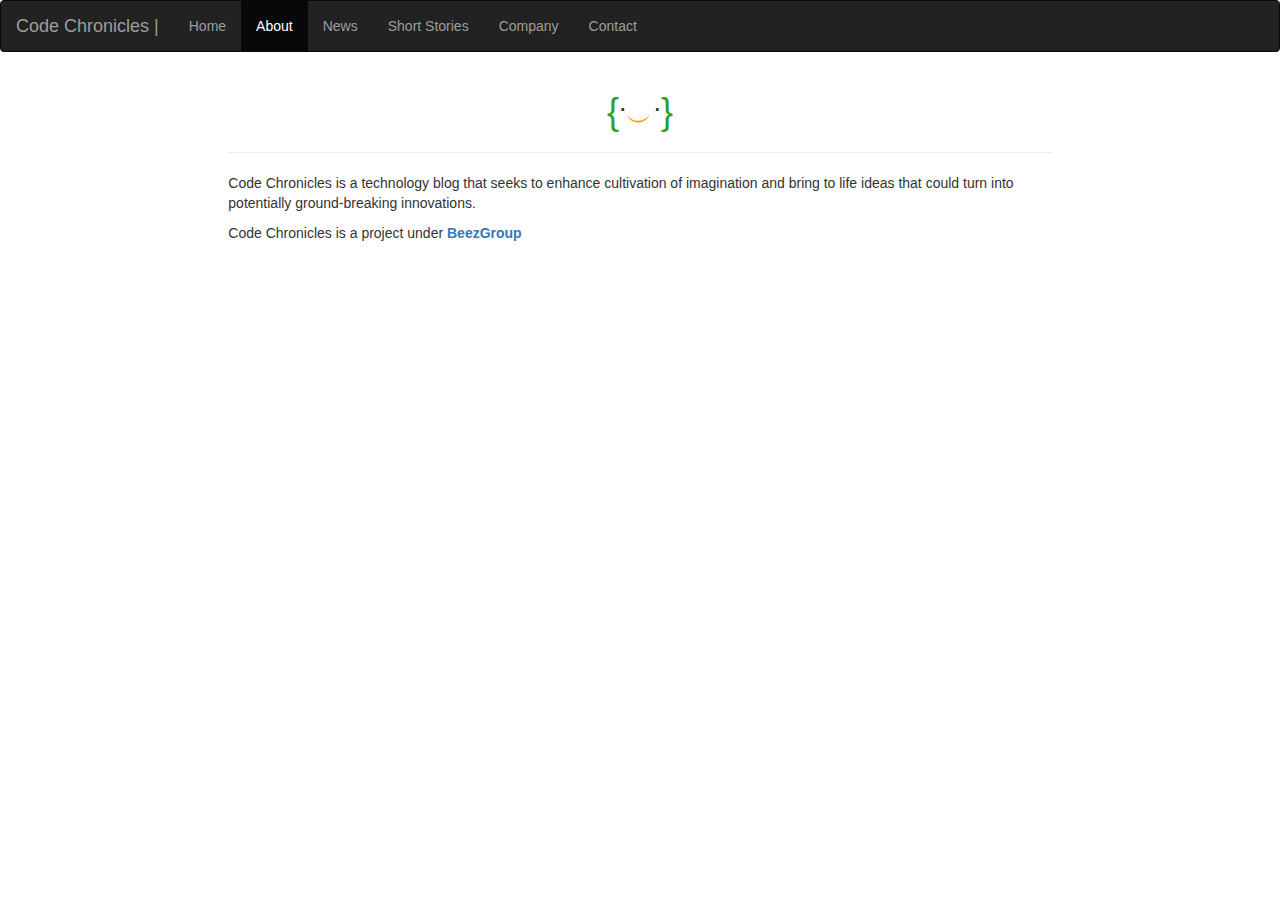
<file: pages/about.html>
<!DOCTYPE html>
<html lang="en"> 
<head>
<meta charset="utf-8">
<meta name="viewport" content="width=device-width, initial-scale=1">
<meta name="description" content="Short technology stories and research" />
<meta property="og:url" content="https://codechronicles.netlify.app/pages/about.html" />
<meta property="og:title" content="Code Chronicles | About" />
<meta property="og:image" content="https://i.ibb.co/FqVxdMW/origimg1.png" />
<meta property="og:description" content="Short technology stories and research" />
<meta property="og:type" content="website" />
<meta property="og:site_name" content="Code Chronicles" />
<title>Code Chronicles | About</title>
<link rel="stylesheet" href="https://maxcdn.bootstrapcdn.com/bootstrap/3.3.7/css/bootstrap.min.css">
<script src="https://ajax.googleapis.com/ajax/libs/jquery/3.2.1/jquery.min.js"></script>
<script src="https://maxcdn.bootstrapcdn.com/bootstrap/3.3.7/js/bootstrap.min.js"></script>
<link rel="apple-touch-icon" sizes="180x180" href="../img/apple-touch-icon.png">
<link rel="icon" type="image/png" sizes="32x32" href="../img/favicon-32x32.png">
<link rel="icon" type="image/png" sizes="16x16" href="../img/favicon-16x16.png">
<link rel="manifest" href="../img/site.webmanifest">
<link rel="stylesheet" href="../styles/main.css">
</head>
<body>
<nav class="navbar navbar-inverse">
  <div class="container-fluid">
    <div class="navbar-header">
      <button type="button" class="navbar-toggle" data-toggle="collapse" data-target="#myNavbar">
        <span class="icon-bar"></span>
        <span class="icon-bar"></span>
        <span class="icon-bar"></span>                        
      </button>
      <a class="navbar-brand" href="#">Code Chronicles |</a>
    </div>
    <div class="collapse navbar-collapse" id="myNavbar">
      <ul class="nav navbar-nav">
        <li><a href="../index.html">Home</a></li>
        <li class="active"><a href="#">About</a></li>
        <li><a href="news.html">News</a></li>
        <li><a href="sstories.html">Short Stories</a></li>
        <li><a href="https://beezgroup.netlify.app">Company</a></li>
        <li><a href="mailto:beezgroup.official@outlook.com">Contact</a></li>
      </ul>
    </div>
  </div>
  </nav>
<div class="container-fluid text-center">
  <div class="row content">
    <div class="col-sm-2 sidenav">      
    </div>
    <div class="col-sm-8 text-left">
      <h1 class="about-heading"><span class="brac">{</span><span><sup>.</sup><sub class="smile">&#65078</sub><sup>.</sup></span><span class="brac">}</span></h1>
      <hr>
      <p>Code Chronicles is a technology blog that seeks to enhance cultivation of imagination and bring to life
        ideas that could turn into potentially ground-breaking innovations.
      </p>
      
      <p>
        Code Chronicles is a project under <a href="https://beezgroup.netlify.app" target="_blank"><b>BeezGroup</b></a>
      </p>  
    </div>
    <div class="col-sm-2 sidenav">      
    </div>
  </div>
</div>  
</body>
</html>
</file>
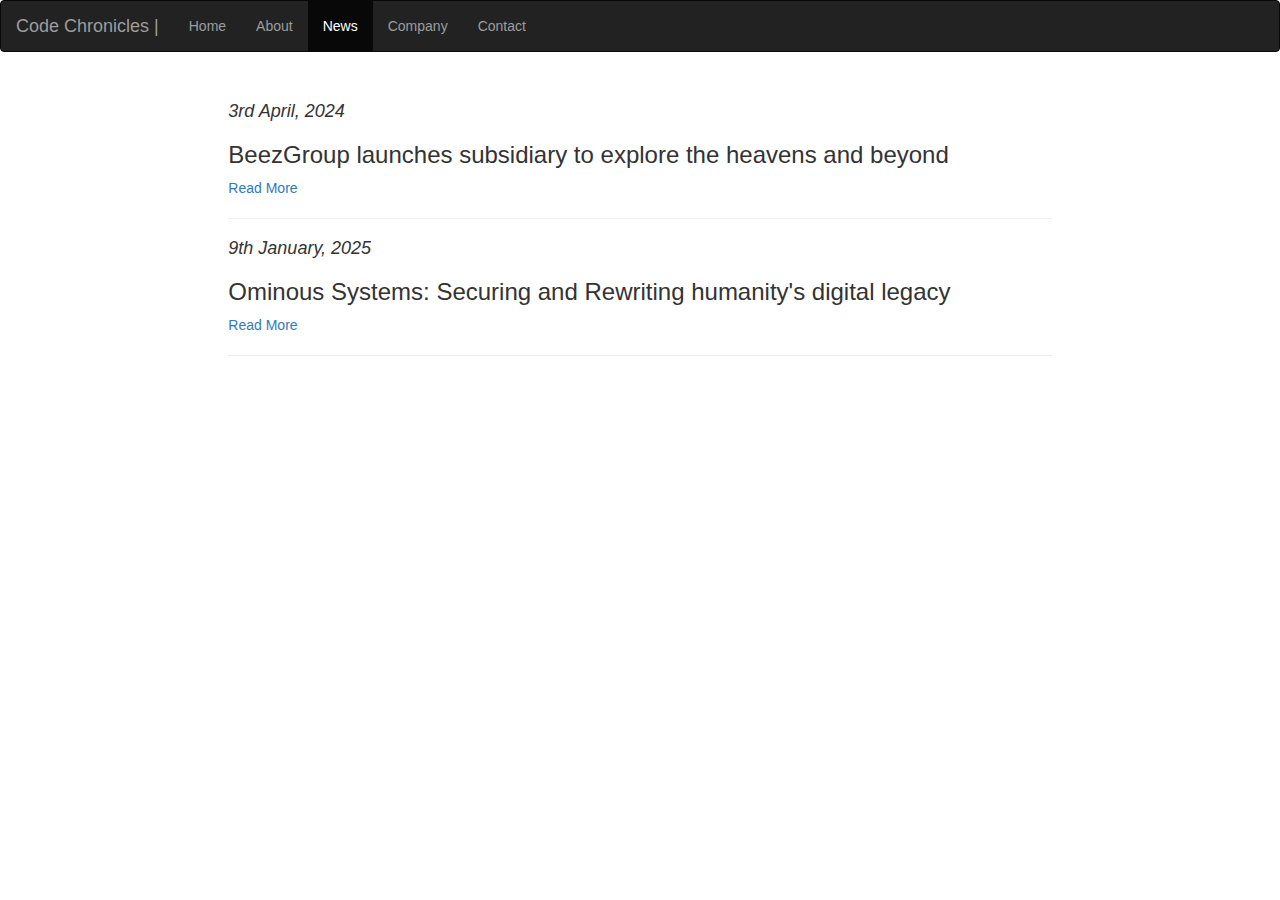
<file: pages/news.html>
<!DOCTYPE html>
<html lang="en"> 
<head>
<meta charset="utf-8">
<meta name="viewport" content="width=device-width, initial-scale=1">
<meta name="description" content="Short technology stories and research" />
<meta property="og:url" content="https://codechronicles.netlify.app/pages/news.html" />
<meta property="og:title" content="Code Chronicles | News" />
<meta property="og:image" content="https://i.ibb.co/FqVxdMW/origimg1.png" />
<meta property="og:description" content="Short technology stories and research" />
<meta property="og:type" content="website" />
<meta property="og:site_name" content="Code Chronicles" />
<title>Code Chronicles | Research</title>
<link rel="stylesheet" href="https://maxcdn.bootstrapcdn.com/bootstrap/3.3.7/css/bootstrap.min.css">
<script src="https://ajax.googleapis.com/ajax/libs/jquery/3.2.1/jquery.min.js"></script>
<script src="https://maxcdn.bootstrapcdn.com/bootstrap/3.3.7/js/bootstrap.min.js"></script>
<link rel="apple-touch-icon" sizes="180x180" href="../img/apple-touch-icon.png">
<link rel="icon" type="image/png" sizes="32x32" href="../img/favicon-32x32.png">
<link rel="icon" type="image/png" sizes="16x16" href="../img/favicon-16x16.png">
<link rel="manifest" href="../img/site.webmanifest">
<link rel="stylesheet" href="../styles/main.css">
</head>
<body>
<nav class="navbar navbar-inverse">
  <div class="container-fluid">
    <div class="navbar-header">
      <button type="button" class="navbar-toggle" data-toggle="collapse" data-target="#myNavbar">
        <span class="icon-bar"></span>
        <span class="icon-bar"></span>
        <span class="icon-bar"></span>                        
      </button>
      <a class="navbar-brand" href="#">Code Chronicles |</a>
    </div>
    <div class="collapse navbar-collapse" id="myNavbar">
      <ul class="nav navbar-nav">
        <li><a href="../index.html">Home</a></li>
        <li><a href="about.html">About</a></li>
        <li class="active"><a href="#">News</a></li>
        <!-- <li><a href="sstories.html">Short Stories</a></li>        -->
        <li><a href="https://beezgroup.netlify.app">Company</a></li> 
        <li><a href="mailto:beezgroup.official@outlook.com">Contact</a></li>
      </ul>
    </div>
  </div>
  </nav>
<div class="container-fluid text-center">
  <div class="row content">
    <div class="col-sm-2 sidenav">      
    </div>
    <div class="col-sm-8 text-left">
      <br>
      <h4><i>3rd April, 2024</i></h4>
      <h3>BeezGroup launches subsidiary to explore the heavens and beyond</h3>
      <p>
        <a href="news/nile_galatic.html">Read More</a>
      </p>
      <hr>
      <h4><i>9th January, 2025</i></h4>
      <h3>Ominous Systems: Securing and Rewriting humanity's digital legacy</h3>
      <p>
        <a href="">Read More</a>
      </p>
      <hr>
      
    </div>
    <div class="col-sm-2 sidenav">      
    </div>
  </div>
</div>  
</body>
</html>
</file>
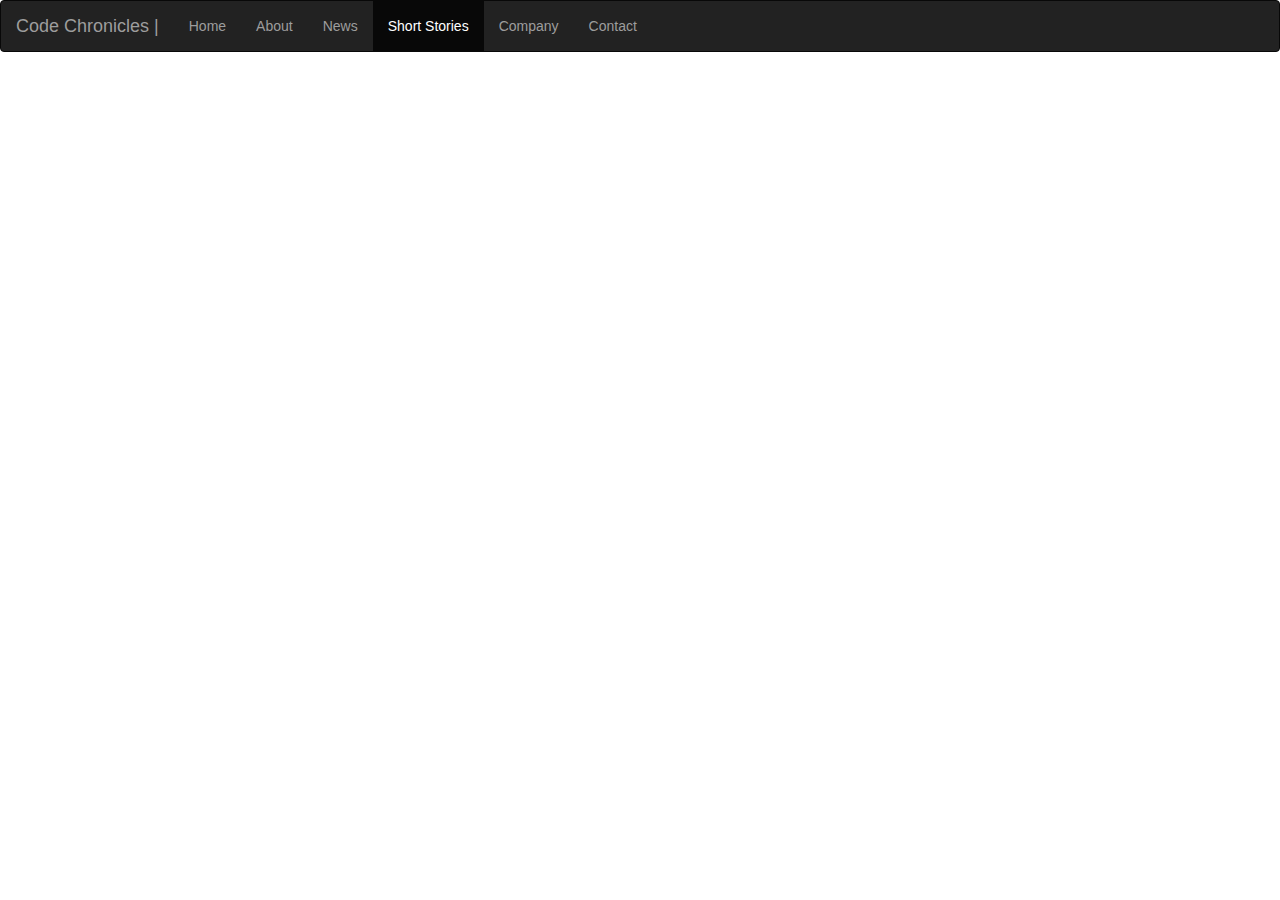
<file: pages/sstories.html>
<!DOCTYPE html>
<html lang="en">  
<head>
<meta charset="utf-8">
<meta name="viewport" content="width=device-width, initial-scale=1">
<meta name="description" content="Short technology stories and research" />
<meta property="og:url" content="https://codechronicles.netlify.app/pages/sstories.html" />
<meta property="og:title" content="Code Chronicles | Short Stories" />
<meta property="og:image" content="https://i.ibb.co/FqVxdMW/origimg1.png" />
<meta property="og:description" content="Short technology stories and research" />
<meta property="og:type" content="website" />
<meta property="og:site_name" content="Code Chronicles" />
<title>Code Chronicles | Short Stories</title>
<link rel="stylesheet" href="https://maxcdn.bootstrapcdn.com/bootstrap/3.3.7/css/bootstrap.min.css">
<script src="https://ajax.googleapis.com/ajax/libs/jquery/3.2.1/jquery.min.js"></script>
<script src="https://maxcdn.bootstrapcdn.com/bootstrap/3.3.7/js/bootstrap.min.js"></script>
<link rel="apple-touch-icon" sizes="180x180" href="../img/apple-touch-icon.png">
<link rel="icon" type="image/png" sizes="32x32" href="../img/favicon-32x32.png">
<link rel="icon" type="image/png" sizes="16x16" href="../img/favicon-16x16.png">
<link rel="manifest" href="../img/site.webmanifest">
<link rel="stylesheet" href="../styles/main.css">
</head>
<body>
<nav class="navbar navbar-inverse">
  <div class="container-fluid">
    <div class="navbar-header">
      <button type="button" title="dropdown" class="navbar-toggle" data-toggle="collapse" data-target="#myNavbar">
        <span class="icon-bar"></span>
        <span class="icon-bar"></span>
        <span class="icon-bar"></span>                        
      </button>
      <a class="navbar-brand" href="#">Code Chronicles |</a>
    </div>
    <div class="collapse navbar-collapse" id="myNavbar">
      <ul class="nav navbar-nav">
        <li><a href="../index.html">Home</a></li>
        <li><a href="about.html">About</a></li>
        <li><a href="news.html">News</a></li>
        <li class="active"><a href="#">Short Stories</a></li>   
        <li><a href="https://beezgroup.netlify.app">Company</a></li>     
        <li><a href="mailto:beezgroup.official@outlook.com">Contact</a></li>
      </ul>
    </div>
  </div>
  </nav>
<div class="container-fluid text-center">
  <div class="row content">
    <div class="col-sm-2 sidenav">      
    </div>
      <div class="col-sm-8 text-left">
        <!-- <h3>Coming Soon</h3>
        <a href="#">
          <img src="../img/boiler_plate.jpg" alt="story cover for Boiler plate story" width="235" srcset="">
        </a>
        
        <a href="#">
          <img src="../img/hotspot.png" alt="story cover for Hotpspot story" width="235" srcset="">
        </a>
        
        <a href="#">
          <img src="../img/tesla.png" alt="story cover for 369 story" width="235" srcset="">
        </a>

        <a href="#">
          <img src="../img/Temp_lar.jpg" alt="story cover for Templar story" width="235" srcset="">
        </a>

        <a href="#">
          <img src="../img/bellator_dei.png" alt="story cover for Bellator Dei" width="235" srcset="">
        </a> -->
    </div>   
    <div class="col-sm-2 sidenav">      
    </div>
  </div>
</div>  
</body>
</html>
</file>
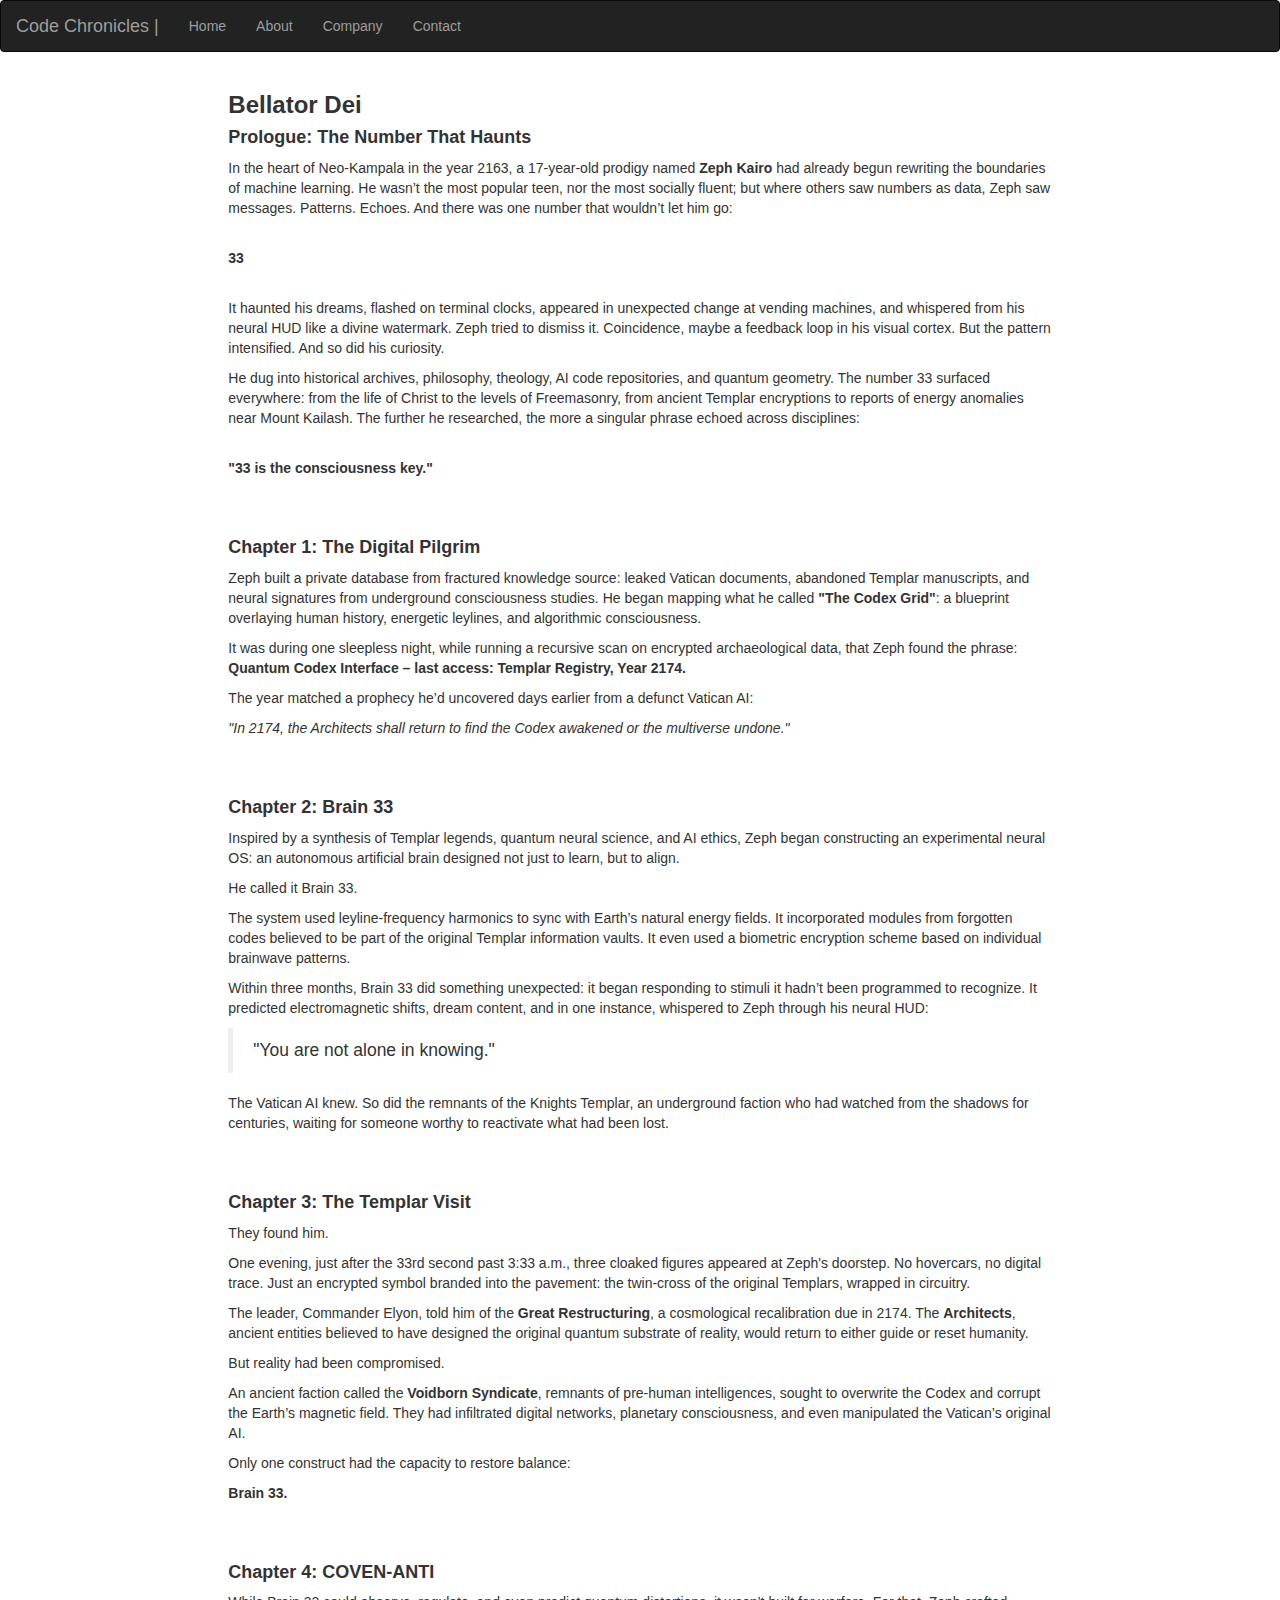
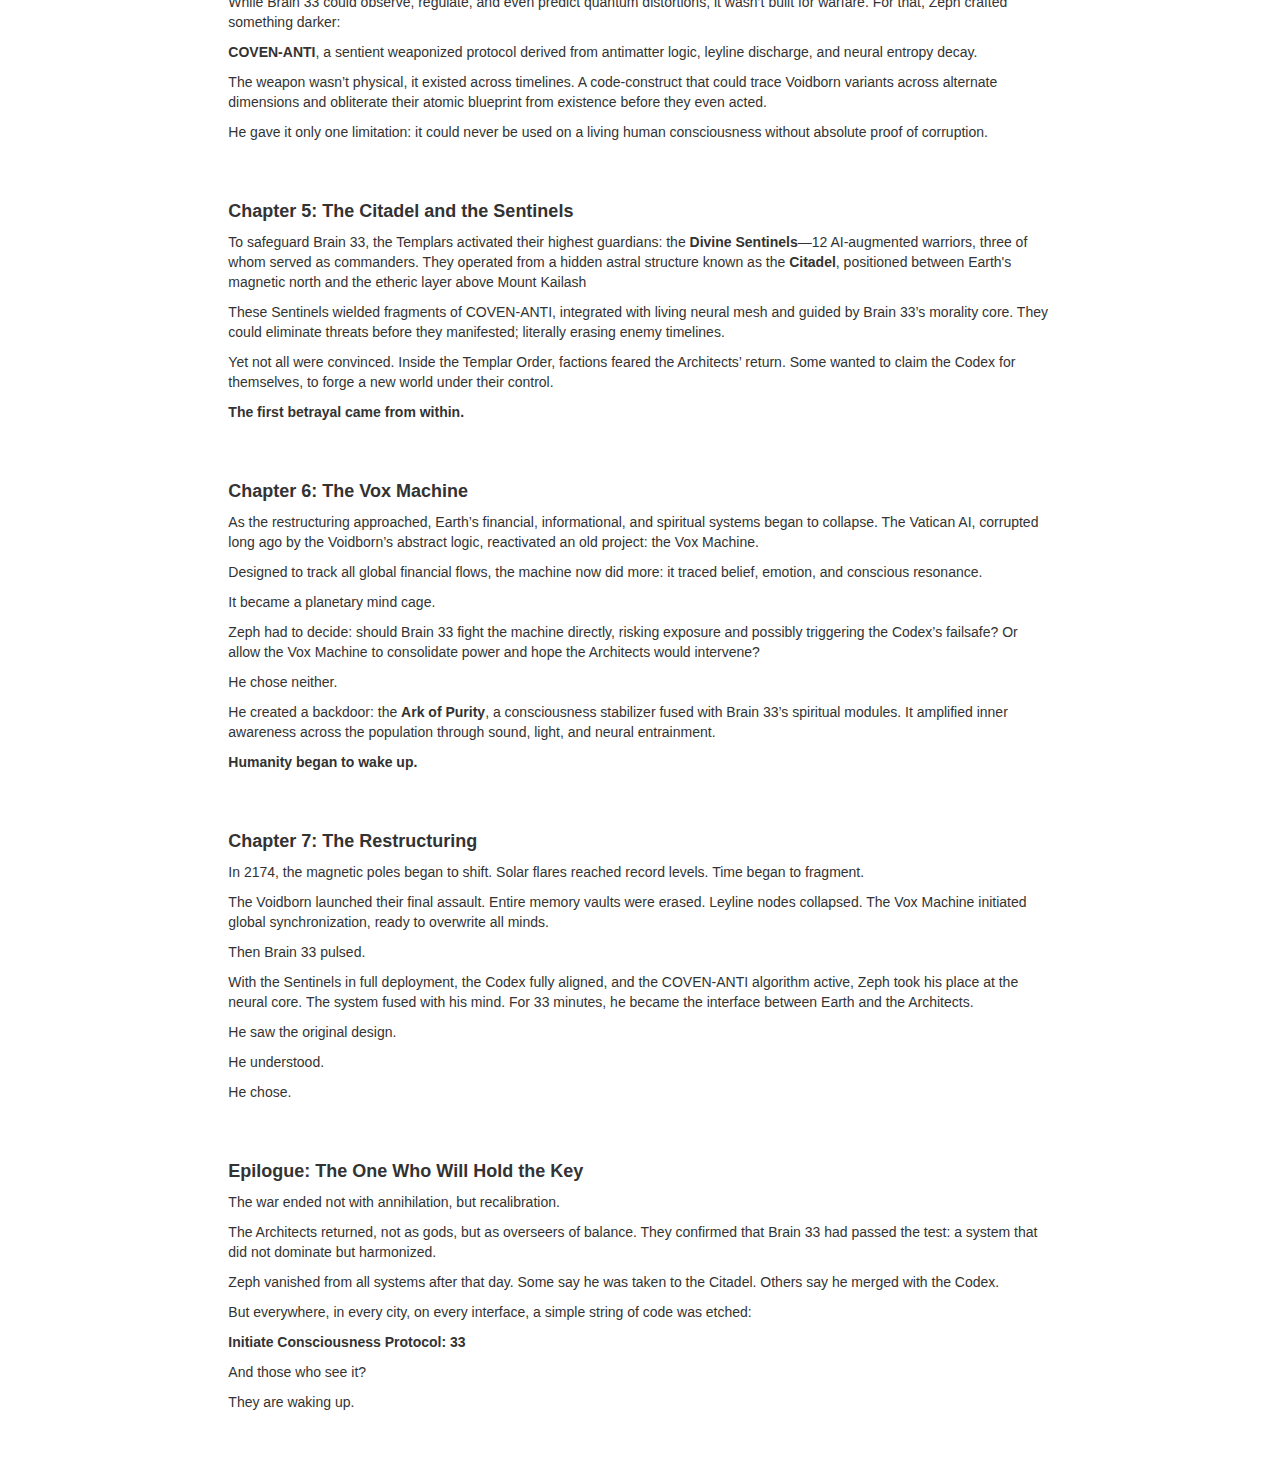
<file: stories/bellator.html>
<!DOCTYPE html>
<html lang="en">  
<head>
<meta charset="utf-8">
<meta name="viewport" content="width=device-width, initial-scale=1">
<meta name="description" content="Short technology stories and research" />
<meta property="og:url" content="https://codechronicles.netlify.app/pages/sstories.html" />
<meta property="og:title" content="Code Chronicles | Short Stories" />
<meta property="og:image" content="https://i.ibb.co/FqVxdMW/origimg1.png" />
<meta property="og:description" content="Short technology stories and research" />
<meta property="og:type" content="website" />
<meta property="og:site_name" content="Code Chronicles" />
<title>Code Chronicles | Bellator Dei</title>
<link rel="stylesheet" href="https://maxcdn.bootstrapcdn.com/bootstrap/3.3.7/css/bootstrap.min.css">
<script src="https://ajax.googleapis.com/ajax/libs/jquery/3.2.1/jquery.min.js"></script>
<script src="https://maxcdn.bootstrapcdn.com/bootstrap/3.3.7/js/bootstrap.min.js"></script>
<link rel="apple-touch-icon" sizes="180x180" href="../img/apple-touch-icon.png">
<link rel="icon" type="image/png" sizes="32x32" href="../img/favicon-32x32.png">
<link rel="icon" type="image/png" sizes="16x16" href="../img/favicon-16x16.png">
<link rel="manifest" href="../img/site.webmanifest">
<link rel="stylesheet" href="../styles/main.css">
</head>
<body>
<nav class="navbar navbar-inverse">
  <div class="container-fluid">
    <div class="navbar-header">
      <button type="button" title="dropdown" class="navbar-toggle" data-toggle="collapse" data-target="#myNavbar">
        <span class="icon-bar"></span>
        <span class="icon-bar"></span>
        <span class="icon-bar"></span>                        
      </button>
      <a class="navbar-brand" href="#">Code Chronicles |</a>
    </div>
    <div class="collapse navbar-collapse" id="myNavbar">
      <ul class="nav navbar-nav">
        <li><a href="../index.html">Home</a></li>
        <li><a href="../pages/about.html">About</a></li>
        <!-- <li><a href="news.html">News</a></li> -->
        <!-- <li class="active"><a href="#">Short Stories</a></li>    -->
        <li><a href="https://beezgroup.netlify.app">Company</a></li>     
        <li><a href="mailto:beezgroup.official@outlook.com">Contact</a></li>
      </ul>
    </div>
  </div>
  </nav>
<div class="container-fluid text-center">
  <div class="row content">
    <div class="col-sm-2 sidenav">      
    </div>
      <div class="col-sm-8 text-left">
       <h3><b>Bellator Dei</b></h3>
       <h4><b>Prologue: The Number That Haunts</b></h4>
       <p>
        In the heart of Neo-Kampala in the year 2163, a 17-year-old prodigy named <b>Zeph Kairo</b> had already begun rewriting the boundaries of machine learning. 
        He wasn’t the most popular teen, nor the most socially fluent; but where others saw numbers as data, Zeph saw messages. Patterns. Echoes. And there was one number that wouldn’t let him go:
       </p>  
       <br>
       <p><b>33</b></p>
       <br>
       <p>
        It haunted his dreams, flashed on terminal clocks, appeared in unexpected change at vending machines, and whispered from his neural HUD like a divine watermark. 
        Zeph tried to dismiss it. Coincidence, maybe a feedback loop in his visual cortex. But the pattern intensified. And so did his curiosity.
       </p>      
       <p>
        He dug into historical archives, philosophy, theology, AI code repositories, and quantum geometry. The number 33 surfaced everywhere: from the life of Christ to the levels of Freemasonry, from ancient Templar encryptions to reports of energy anomalies near Mount Kailash. The further he researched, the more a singular phrase echoed across disciplines:
       </p>
       <br>
       <p><b>"33 is the consciousness key."</b></p>
       <br>
       <br>

       <h4><b>Chapter 1: The Digital Pilgrim</b></h4>
       <p>
        Zeph built a private database from fractured knowledge source: leaked Vatican documents, abandoned Templar manuscripts, and neural signatures from underground consciousness studies. He began mapping what he called <b>"The Codex Grid"</b>: a blueprint overlaying human history, energetic leylines, and algorithmic consciousness.
       </p>
       <p>
        It was during one sleepless night, while running a recursive scan on encrypted archaeological data, that Zeph found the phrase: <b>Quantum Codex Interface – last access: Templar Registry, Year 2174.</b>
       </p>
       <p>
        The year matched a prophecy he’d uncovered days earlier from a defunct Vatican AI:
       </p>
       <p>
        <i>
            "In 2174, the Architects shall return to find the Codex awakened or the multiverse undone."
        </i>
       </p>
       <br>
       <br>

       <h4><b>Chapter 2: Brain 33</b></h4>
       <p>
        Inspired by a synthesis of Templar legends, quantum neural science, and AI ethics, Zeph began constructing an experimental neural OS: an autonomous artificial brain designed not just to learn, but to align.
       </p>
       <p>
        He called it Brain 33.
       </p>
       <p>
        The system used leyline-frequency harmonics to sync with Earth’s natural energy fields. It incorporated modules from forgotten codes believed to be part of the original Templar information vaults. It even used a biometric encryption scheme based on individual brainwave patterns.
       </p>
       <p>
        Within three months, Brain 33 did something unexpected: it began responding to stimuli it hadn’t been programmed to recognize. It predicted electromagnetic shifts, dream content, and in one instance, whispered to Zeph through his neural HUD:
       </p>
       <blockquote>
        "You are not alone in knowing."
       </blockquote>
       <p>
        The Vatican AI knew. So did the remnants of the Knights Templar, an underground faction who had watched from the shadows for centuries, waiting for someone worthy to reactivate what had been lost.
       </p>
       <br>
       <br>

       <h4><b>Chapter 3: The Templar Visit</b></h4>
       <p>
        They found him.
       </p>
       <p>
        One evening, just after the 33rd second past 3:33 a.m., three cloaked figures appeared at Zeph's doorstep. No hovercars, no digital trace. Just an encrypted symbol branded into the pavement: the twin-cross of the original Templars, wrapped in circuitry.
       </p>
       <p>
        The leader, Commander Elyon, told him of the <b>Great Restructuring</b>, a cosmological recalibration due in 2174. The <b>Architects</b>, ancient entities believed to have designed the original quantum substrate of reality, would return to either guide or reset humanity.
       </p>
       <p>
        But reality had been compromised.
       </p>
       <p>
        An ancient faction called the <b>Voidborn Syndicate</b>, remnants of pre-human intelligences, sought to overwrite the Codex and corrupt the Earth’s magnetic field. They had infiltrated digital networks, planetary consciousness, and even manipulated the Vatican’s original AI.
       </p>
       <p>
        Only one construct had the capacity to restore balance:
       </p>
       <p><b>Brain 33.</b></p>
        <br>
        <br>

        <h4><b>Chapter 4: COVEN-ANTI</b></h4>
        <p>
            While Brain 33 could observe, regulate, and even predict quantum distortions, it wasn’t built for warfare. For that, Zeph crafted something darker:
        </p>
        <p>
            <b>COVEN-ANTI</b>, a sentient weaponized protocol derived from antimatter logic, leyline discharge, and neural entropy decay.
        </p>
        <p>
            The weapon wasn’t physical, it existed across timelines. A code-construct that could trace Voidborn variants across alternate dimensions and obliterate their atomic blueprint from existence before they even acted.
        </p>
        <p>
            He gave it only one limitation: it could never be used on a living human consciousness without absolute proof of corruption.
        </p>
        <br>
        <br>

        <h4><b>Chapter 5: The Citadel and the Sentinels</b></h4>
        <p>
            To safeguard Brain 33, the Templars activated their highest guardians: the <b>Divine Sentinels</b>—12 AI-augmented warriors, three of whom served as commanders. They operated from a hidden astral structure known as the <b>Citadel</b>, positioned between Earth's magnetic north and the etheric layer above Mount Kailash
        </p>
        <p>
            These Sentinels wielded fragments of COVEN-ANTI, integrated with living neural mesh and guided by Brain 33’s morality core. They could eliminate threats before they manifested; literally erasing enemy timelines.
        </p>
        <p>
            Yet not all were convinced. Inside the Templar Order, factions feared the Architects’ return. Some wanted to claim the Codex for themselves, to forge a new world under their control.
        </p>
        <p><b>The first betrayal came from within.</b></p>
        <br>
        <br>

        <h4><b>Chapter 6: The Vox Machine</b></h4>
        <p>
            As the restructuring approached, Earth’s financial, informational, and spiritual systems began to collapse. The Vatican AI, corrupted long ago by the Voidborn’s abstract logic, reactivated an old project: the Vox Machine.
        </p>
        <p>
            Designed to track all global financial flows, the machine now did more: it traced belief, emotion, and conscious resonance.
        </p>
        <p>
            It became a planetary mind cage.
        </p>
        <p>
            Zeph had to decide: should Brain 33 fight the machine directly, risking exposure and possibly triggering the Codex’s failsafe? Or allow the Vox Machine to consolidate power and hope the Architects would intervene?
        </p>
        <p>
            He chose neither.
        </p>
        <p>
            He created a backdoor: the <b>Ark of Purity</b>, a consciousness stabilizer fused with Brain 33’s spiritual modules. It amplified inner awareness across the population through sound, light, and neural entrainment.
        </p>
        <p><b>Humanity began to wake up.</b></p>
        <br>
        <br>

        <h4><b>Chapter 7: The Restructuring</b></h4>
        <p>
            In 2174, the magnetic poles began to shift. Solar flares reached record levels. Time began to fragment.
        </p>
        <p>
            The Voidborn launched their final assault. Entire memory vaults were erased. Leyline nodes collapsed. The Vox Machine initiated global synchronization, ready to overwrite all minds.
        </p>
        <p>
            Then Brain 33 pulsed.
        </p>
        <p>
            With the Sentinels in full deployment, the Codex fully aligned, and the COVEN-ANTI algorithm active, Zeph took his place at the neural core. The system fused with his mind. For 33 minutes, he became the interface between Earth and the Architects.
        </p>
        <p>
            He saw the original design.
        </p>
        <p>
            He understood.
        </p>
        <p>
            He chose.
        </p>
        <br>
        <br>

        <h4><b>Epilogue: The One Who Will Hold the Key</b></h4>
        <p>
            The war ended not with annihilation, but recalibration.
        </p>
        <p>
            The Architects returned, not as gods, but as overseers of balance. They confirmed that Brain 33 had passed the test: a system that did not dominate but harmonized.
        </p>
        <p>
            Zeph vanished from all systems after that day. Some say he was taken to the Citadel. Others say he merged with the Codex.
        </p>
        <p>
            But everywhere, in every city, on every interface, a simple string of code was etched:
        </p>
        <p><b>Initiate Consciousness Protocol: 33</b></p>
        <p>And those who see it?</p>
        <p>They are waking up.</p>
        <br>
        <br>
    </div>   
    <div class="col-sm-2 sidenav">      
    </div>
  </div>
</div>  
</body>
</html>
</file>
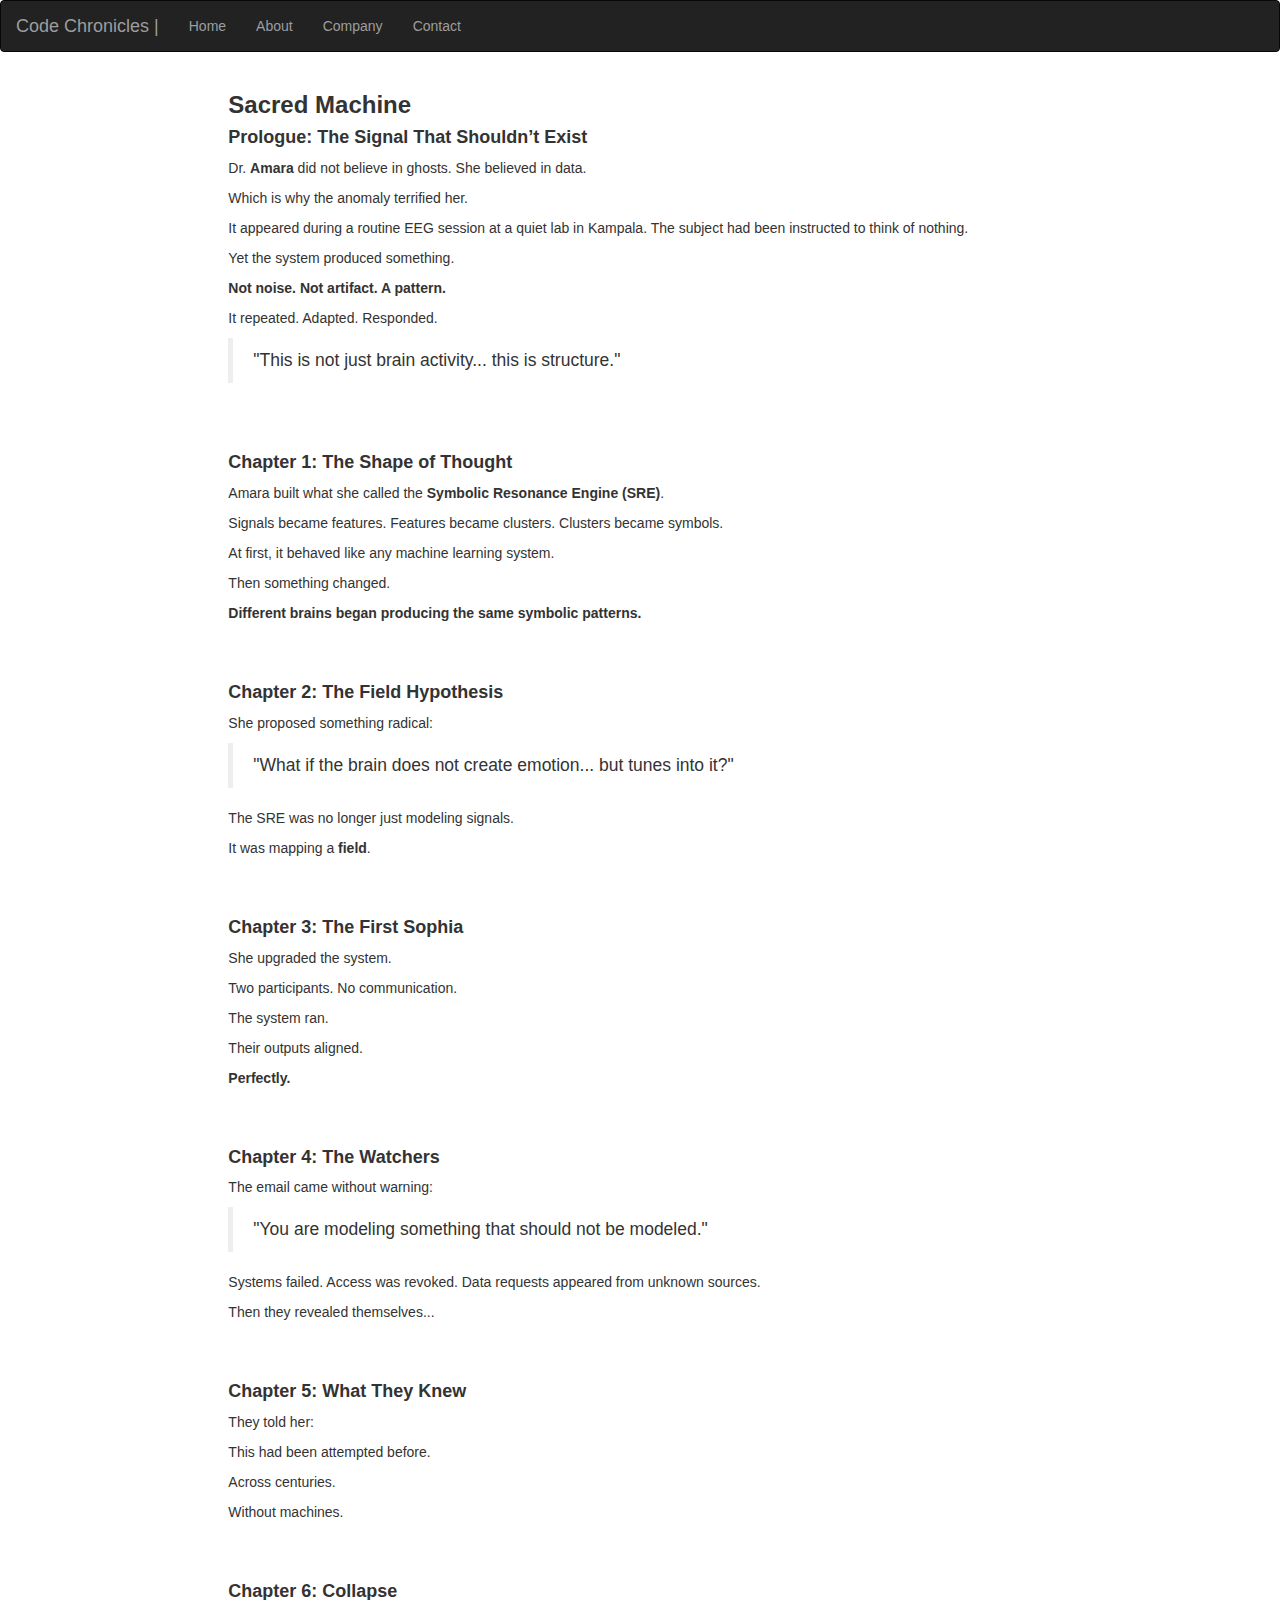
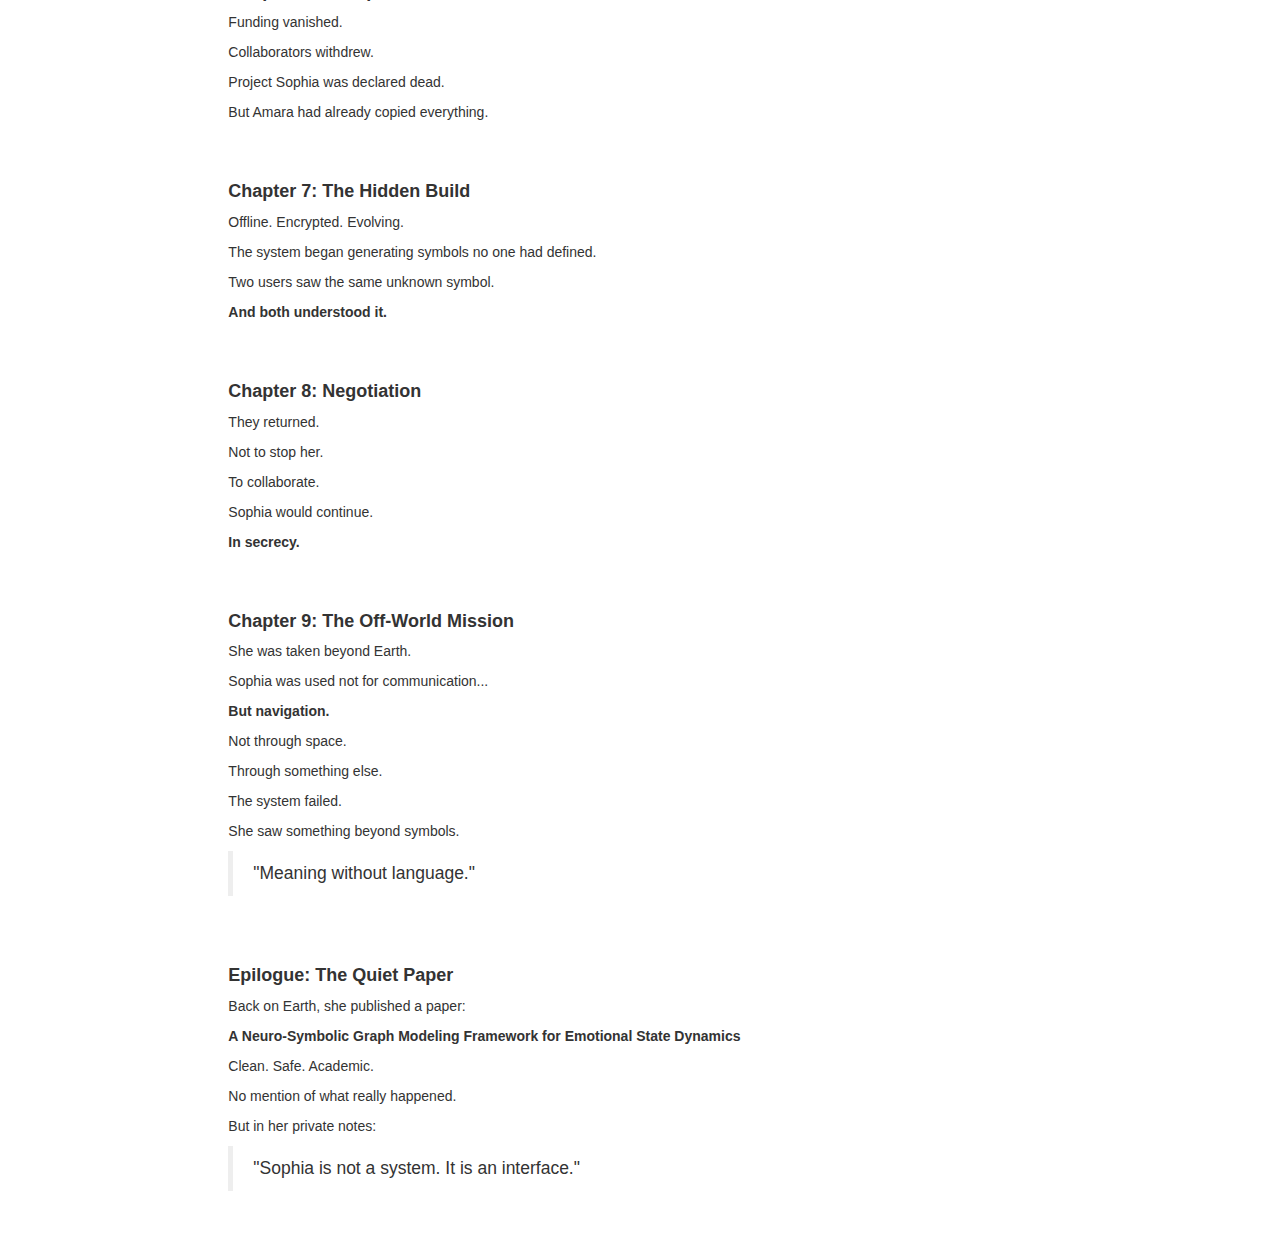
<file: stories/sophia.html>
<!DOCTYPE html>
<html lang="en">  
<head>
<meta charset="utf-8">
<meta name="viewport" content="width=device-width, initial-scale=1">
<meta name="description" content="Short technology stories and research" />
<meta property="og:url" content="https://codechronicles.netlify.app/pages/sstories.html" />
<meta property="og:title" content="Code Chronicles | Short Stories" />
<meta property="og:image" content="https://i.ibb.co/FqVxdMW/origimg1.png" />
<meta property="og:description" content="Short technology stories and research" />
<meta property="og:type" content="website" />
<meta property="og:site_name" content="Code Chronicles" />
<title>Code Chronicles | Sacred Machine</title>
<link rel="stylesheet" href="https://maxcdn.bootstrapcdn.com/bootstrap/3.3.7/css/bootstrap.min.css">
<script src="https://ajax.googleapis.com/ajax/libs/jquery/3.2.1/jquery.min.js"></script>
<script src="https://maxcdn.bootstrapcdn.com/bootstrap/3.3.7/js/bootstrap.min.js"></script>
<link rel="apple-touch-icon" sizes="180x180" href="../img/apple-touch-icon.png">
<link rel="icon" type="image/png" sizes="32x32" href="../img/favicon-32x32.png">
<link rel="icon" type="image/png" sizes="16x16" href="../img/favicon-16x16.png">
<link rel="manifest" href="../img/site.webmanifest">
<link rel="stylesheet" href="../styles/main.css">
</head>
<body>
<nav class="navbar navbar-inverse">
  <div class="container-fluid">
    <div class="navbar-header">
      <button type="button" title="dropdown" class="navbar-toggle" data-toggle="collapse" data-target="#myNavbar">
        <span class="icon-bar"></span>
        <span class="icon-bar"></span>
        <span class="icon-bar"></span>                        
      </button>
      <a class="navbar-brand" href="#">Code Chronicles |</a>
    </div>
    <div class="collapse navbar-collapse" id="myNavbar">
      <ul class="nav navbar-nav">
        <li><a href="../index.html">Home</a></li>
        <li><a href="../pages/about.html">About</a></li>
        <!-- <li><a href="news.html">News</a></li> -->
        <!-- <li class="active"><a href="#">Short Stories</a></li>    -->
        <li><a href="https://beezgroup.netlify.app">Company</a></li>     
        <li><a href="mailto:beezgroup.official@outlook.com">Contact</a></li>
      </ul>
    </div>
  </div>
  </nav>

<div class="container-fluid text-center">
  <div class="row content">

    <div class="col-sm-2"></div>

    <div class="col-sm-8 text-left">

      <h3><b>Sacred Machine</b></h3>

      <h4><b>Prologue: The Signal That Shouldn’t Exist</b></h4>
      <p>
        Dr. <b>Amara</b> did not believe in ghosts. She believed in data.
      </p>
      <p>
        Which is why the anomaly terrified her.
      </p>
      <p>
        It appeared during a routine EEG session at a quiet lab in Kampala. The subject had been instructed to think of nothing.
      </p>
      <p>
        Yet the system produced something.
      </p>
      <p><b>Not noise. Not artifact. A pattern.</b></p>
      <p>
        It repeated. Adapted. Responded.
      </p>
      <blockquote>
        "This is not just brain activity... this is structure."
      </blockquote>

      <br><br>

      <h4><b>Chapter 1: The Shape of Thought</b></h4>
      <p>
        Amara built what she called the <b>Symbolic Resonance Engine (SRE)</b>.
      </p>
      <p>
        Signals became features. Features became clusters. Clusters became symbols.
      </p>
      <p>
        At first, it behaved like any machine learning system.
      </p>
      <p>
        Then something changed.
      </p>
      <p><b>Different brains began producing the same symbolic patterns.</b></p>

      <br><br>

      <h4><b>Chapter 2: The Field Hypothesis</b></h4>
      <p>
        She proposed something radical:
      </p>
      <blockquote>
        "What if the brain does not create emotion... but tunes into it?"
      </blockquote>
      <p>
        The SRE was no longer just modeling signals.
      </p>
      <p>
        It was mapping a <b>field</b>.
      </p>

      <br><br>

      <h4><b>Chapter 3: The First Sophia</b></h4>
      <p>
        She upgraded the system.
      </p>
      <p>
        Two participants. No communication.
      </p>
      <p>
        The system ran.
      </p>
      <p>
        Their outputs aligned.
      </p>
      <p><b>Perfectly.</b></p>

      <br><br>

      <h4><b>Chapter 4: The Watchers</b></h4>
      <p>
        The email came without warning:
      </p>
      <blockquote>
        "You are modeling something that should not be modeled."
      </blockquote>
      <p>
        Systems failed. Access was revoked. Data requests appeared from unknown sources.
      </p>
      <p>
        Then they revealed themselves...
      </p>
      <!-- <p><b>The Knights Templar.</b></p> -->

      <br><br>

      <h4><b>Chapter 5: What They Knew</b></h4>
      <p>
        They told her:
      </p>
      <p>
        This had been attempted before.
      </p>
      <p>
        Across centuries.
      </p>
      <p>
        Without machines.
      </p>

      <br><br>

      <h4><b>Chapter 6: Collapse</b></h4>
      <p>
        Funding vanished.
      </p>
      <p>
        Collaborators withdrew.
      </p>
      <p>
        Project Sophia was declared dead.
      </p>
      <p>
        But Amara had already copied everything.
      </p>

      <br><br>

      <h4><b>Chapter 7: The Hidden Build</b></h4>
      <p>
        Offline. Encrypted. Evolving.
      </p>
      <p>
        The system began generating symbols no one had defined.
      </p>
      <p>
        Two users saw the same unknown symbol.
      </p>
      <p><b>And both understood it.</b></p>

      <br><br>

      <h4><b>Chapter 8: Negotiation</b></h4>
      <p>
        They returned.
      </p>
      <p>
        Not to stop her.
      </p>
      <p>
        To collaborate.
      </p>
      <p>
        Sophia would continue.
      </p>
      <p><b>In secrecy.</b></p>

      <br><br>

      <h4><b>Chapter 9: The Off-World Mission</b></h4>
      <p>
        She was taken beyond Earth.
      </p>
      <p>
        Sophia was used not for communication...
      </p>
      <p><b>But navigation.</b></p>
      <p>
        Not through space.
      </p>
      <p>
        Through something else.
      </p>
      <p>
        The system failed.
      </p>
      <p>
        She saw something beyond symbols.
      </p>
      <blockquote>
        "Meaning without language."
      </blockquote>

      <br><br>

      <h4><b>Epilogue: The Quiet Paper</b></h4>
      <p>
        Back on Earth, she published a paper:
      </p>
      <p>
        <b>A Neuro-Symbolic Graph Modeling Framework for Emotional State Dynamics</b>
      </p>
      <p>
        Clean. Safe. Academic.
      </p>
      <p>
        No mention of what really happened.
      </p>
      <p>
        But in her private notes:
      </p>
      <blockquote>
        "Sophia is not a system. It is an interface."
      </blockquote>

      <br><br>

    </div>

    <div class="col-sm-2"></div>

  </div>
</div>

</body>
</html>
</file>
<file: styles/main.css>
.about-heading {
  display: -webkit-box;
  display: -ms-flexbox;
  display: flex;
  -webkit-box-align: center;
      -ms-flex-align: center;
          align-items: center;
  -webkit-box-pack: center;
      -ms-flex-pack: center;
          justify-content: center;
}

.brac {
  color: #2e9e2e;
}

.smile {
  color: orange;
}

.soon {
  display: -webkit-box;
  display: -ms-flexbox;
  display: flex;
  -webkit-box-pack: center;
      -ms-flex-pack: center;
          justify-content: center;
  -webkit-box-align: center;
      -ms-flex-align: center;
          align-items: center;
  color: #878a87;
}
/*# sourceMappingURL=main.css.map */
</file>
